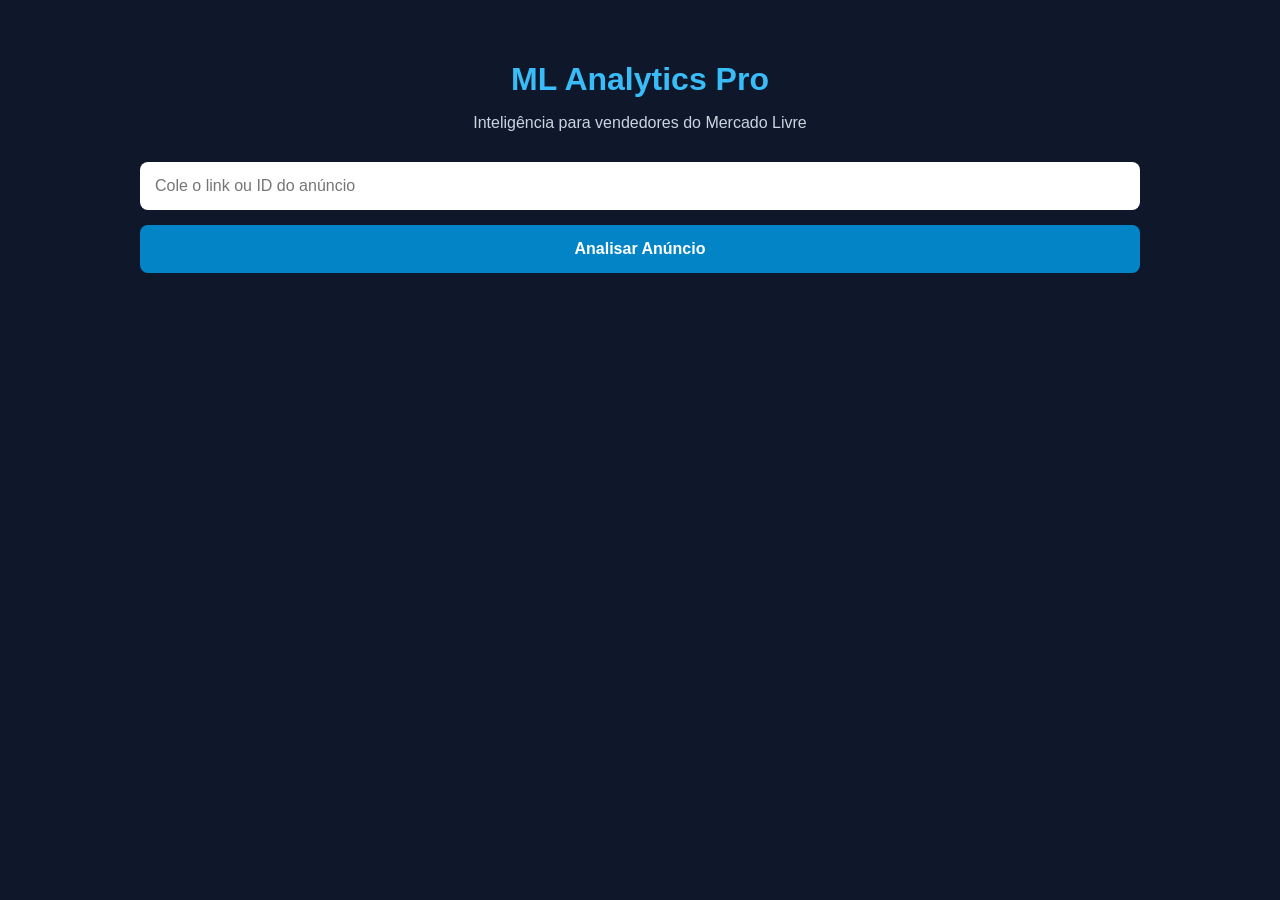
<file: index.html>
<!DOCTYPE html>
<html lang="pt-BR">

<head>
    <meta charset="UTF-8">
    <meta name="viewport" content="width=device-width, initial-scale=1.0">

    <title>ML Analytics Pro</title>

    <link rel="stylesheet" href="style.css">
</head>

<body>

<div class="container">

    <h1>ML Analytics Pro</h1>

    <p class="subtitulo">
        Inteligência para vendedores do Mercado Livre
    </p>

    <input
        id="itemId"
        placeholder="Cole o link ou ID do anúncio">

    <button onclick="analisarAnuncio()">
        Analisar Anúncio
    </button>

    <div id="resultado"></div>

</div>

<script src="app.js"></script>

</body>
</html>
</file>
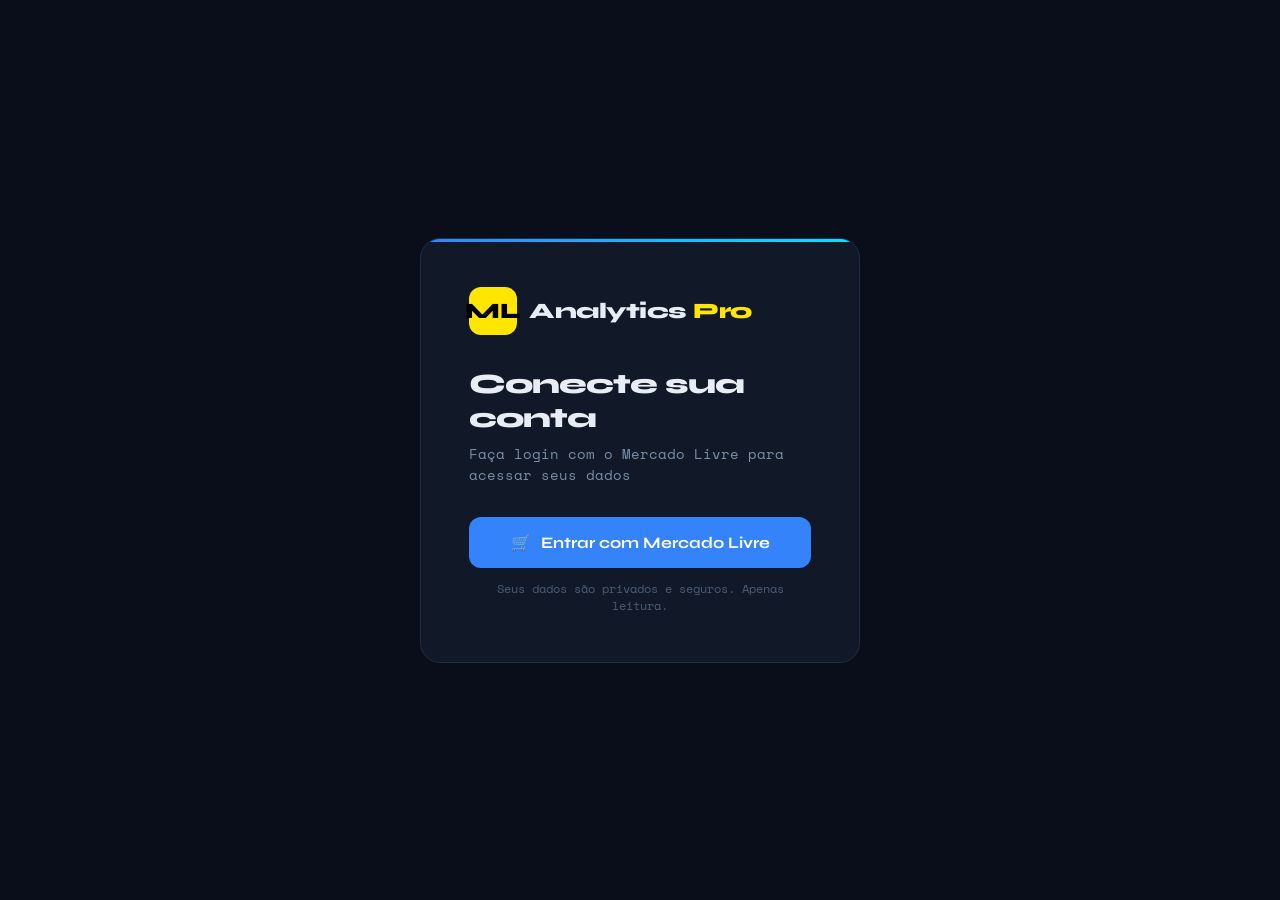
<file: ml-analytics-pro (1).html>
<!DOCTYPE html>
<html lang="pt-BR">
<head>
<meta charset="UTF-8">
<meta name="viewport" content="width=device-width, initial-scale=1.0">
<title>ML Analytics Pro</title>
<link href="https://fonts.googleapis.com/css2?family=Space+Mono:wght@400;700&family=Syne:wght@400;600;700;800&display=swap" rel="stylesheet">
<style>
  :root {
    --bg: #0a0e1a;
    --surface: #111827;
    --surface2: #1a2235;
    --border: #1f2d45;
    --ml-yellow: #ffe600;
    --ml-blue: #3483fa;
    --accent: #00e5ff;
    --green: #00e676;
    --red: #ff1744;
    --orange: #ff9100;
    --text: #e8edf5;
    --text2: #7a8fa8;
    --text3: #4a5d75;
    --font-head: 'Syne', sans-serif;
    --font-mono: 'Space Mono', monospace;
  }

  * { margin: 0; padding: 0; box-sizing: border-box; }

  body {
    background: var(--bg);
    color: var(--text);
    font-family: var(--font-head);
    min-height: 100vh;
    overflow-x: hidden;
  }

  /* BG Effect */
  body::before {
    content: '';
    position: fixed;
    top: -50%;
    left: -50%;
    width: 200%;
    height: 200%;
    background: radial-gradient(ellipse at 20% 20%, rgba(52,131,250,0.06) 0%, transparent 50%),
                radial-gradient(ellipse at 80% 80%, rgba(0,229,255,0.04) 0%, transparent 50%);
    pointer-events: none;
    z-index: 0;
  }

  /* AUTH SCREEN */
  #auth-screen {
    position: fixed;
    inset: 0;
    display: flex;
    align-items: center;
    justify-content: center;
    z-index: 100;
    background: var(--bg);
  }

  .auth-card {
    background: var(--surface);
    border: 1px solid var(--border);
    border-radius: 20px;
    padding: 48px;
    width: 440px;
    position: relative;
    overflow: hidden;
  }

  .auth-card::before {
    content: '';
    position: absolute;
    top: 0; left: 0; right: 0;
    height: 3px;
    background: linear-gradient(90deg, var(--ml-blue), var(--accent));
  }

  .auth-logo {
    display: flex;
    align-items: center;
    gap: 12px;
    margin-bottom: 32px;
  }

  .auth-logo-icon {
    width: 48px; height: 48px;
    background: var(--ml-yellow);
    border-radius: 12px;
    display: flex; align-items: center; justify-content: center;
    font-size: 22px; font-weight: 800;
    color: #000;
    font-family: var(--font-head);
  }

  .auth-logo-text {
    font-size: 22px;
    font-weight: 800;
    letter-spacing: -0.5px;
  }

  .auth-logo-text span { color: var(--ml-yellow); }

  .auth-title {
    font-size: 28px;
    font-weight: 800;
    margin-bottom: 8px;
    letter-spacing: -1px;
  }

  .auth-subtitle {
    color: var(--text2);
    font-size: 14px;
    margin-bottom: 32px;
    font-family: var(--font-mono);
  }

  .auth-btn {
    width: 100%;
    padding: 16px;
    background: var(--ml-blue);
    color: #fff;
    border: none;
    border-radius: 12px;
    font-family: var(--font-head);
    font-size: 16px;
    font-weight: 700;
    cursor: pointer;
    transition: all 0.2s;
    display: flex;
    align-items: center;
    justify-content: center;
    gap: 10px;
    margin-bottom: 12px;
  }

  .auth-btn:hover { background: #2270e0; transform: translateY(-1px); }

  .auth-note {
    font-size: 12px;
    color: var(--text3);
    text-align: center;
    font-family: var(--font-mono);
  }

  /* SIDEBAR */
  .layout {
    display: flex;
    min-height: 100vh;
    position: relative;
    z-index: 1;
  }

  .sidebar {
    width: 240px;
    background: var(--surface);
    border-right: 1px solid var(--border);
    display: flex;
    flex-direction: column;
    position: fixed;
    top: 0; left: 0; bottom: 0;
    z-index: 50;
  }

  .sidebar-logo {
    padding: 24px 20px;
    border-bottom: 1px solid var(--border);
    display: flex;
    align-items: center;
    gap: 10px;
  }

  .logo-badge {
    width: 36px; height: 36px;
    background: var(--ml-yellow);
    border-radius: 10px;
    display: flex; align-items: center; justify-content: center;
    font-weight: 800; color: #000; font-size: 14px;
  }

  .logo-name {
    font-size: 16px;
    font-weight: 800;
    letter-spacing: -0.5px;
  }

  .logo-name span { color: var(--ml-yellow); }

  .sidebar-nav {
    flex: 1;
    padding: 16px 12px;
    display: flex;
    flex-direction: column;
    gap: 4px;
  }

  .nav-section-label {
    font-size: 10px;
    font-weight: 700;
    color: var(--text3);
    letter-spacing: 1.5px;
    text-transform: uppercase;
    padding: 12px 8px 6px;
    font-family: var(--font-mono);
  }

  .nav-item {
    display: flex;
    align-items: center;
    gap: 10px;
    padding: 10px 12px;
    border-radius: 10px;
    cursor: pointer;
    transition: all 0.15s;
    color: var(--text2);
    font-size: 14px;
    font-weight: 600;
    border: 1px solid transparent;
  }

  .nav-item:hover { background: var(--surface2); color: var(--text); }

  .nav-item.active {
    background: rgba(52,131,250,0.12);
    color: var(--ml-blue);
    border-color: rgba(52,131,250,0.2);
  }

  .nav-icon { font-size: 16px; width: 20px; text-align: center; }

  .sidebar-footer {
    padding: 16px;
    border-top: 1px solid var(--border);
  }

  .user-card {
    display: flex;
    align-items: center;
    gap: 10px;
    padding: 10px;
    border-radius: 10px;
    background: var(--surface2);
  }

  .user-avatar {
    width: 32px; height: 32px;
    background: linear-gradient(135deg, var(--ml-blue), var(--accent));
    border-radius: 8px;
    display: flex; align-items: center; justify-content: center;
    font-size: 14px; font-weight: 800;
  }

  .user-info { flex: 1; min-width: 0; }
  .user-name { font-size: 13px; font-weight: 700; white-space: nowrap; overflow: hidden; text-overflow: ellipsis; }
  .user-status { font-size: 11px; color: var(--green); font-family: var(--font-mono); }

  /* MAIN */
  .main {
    margin-left: 240px;
    flex: 1;
    padding: 32px;
    min-height: 100vh;
  }

  .page { display: none; }
  .page.active { display: block; }

  /* PAGE HEADER */
  .page-header {
    display: flex;
    align-items: flex-start;
    justify-content: space-between;
    margin-bottom: 32px;
  }

  .page-title {
    font-size: 32px;
    font-weight: 800;
    letter-spacing: -1px;
    line-height: 1.1;
  }

  .page-title span { color: var(--accent); }

  .page-subtitle {
    font-size: 14px;
    color: var(--text2);
    margin-top: 6px;
    font-family: var(--font-mono);
  }

  .header-actions {
    display: flex;
    gap: 10px;
    align-items: center;
  }

  .btn {
    padding: 10px 18px;
    border-radius: 10px;
    font-family: var(--font-head);
    font-size: 13px;
    font-weight: 700;
    cursor: pointer;
    border: none;
    transition: all 0.15s;
    display: flex;
    align-items: center;
    gap: 6px;
  }

  .btn-primary { background: var(--ml-blue); color: #fff; }
  .btn-primary:hover { background: #2270e0; }
  .btn-ghost { background: var(--surface2); color: var(--text); border: 1px solid var(--border); }
  .btn-ghost:hover { border-color: var(--ml-blue); color: var(--ml-blue); }

  /* CARDS GRID */
  .stats-grid {
    display: grid;
    grid-template-columns: repeat(4, 1fr);
    gap: 16px;
    margin-bottom: 24px;
  }

  .stat-card {
    background: var(--surface);
    border: 1px solid var(--border);
    border-radius: 16px;
    padding: 20px;
    position: relative;
    overflow: hidden;
    transition: all 0.2s;
  }

  .stat-card:hover { border-color: var(--ml-blue); transform: translateY(-2px); }

  .stat-card::after {
    content: '';
    position: absolute;
    top: 0; left: 0; right: 0;
    height: 2px;
  }

  .stat-card.yellow::after { background: var(--ml-yellow); }
  .stat-card.blue::after { background: var(--ml-blue); }
  .stat-card.green::after { background: var(--green); }
  .stat-card.cyan::after { background: var(--accent); }

  .stat-label {
    font-size: 11px;
    font-weight: 700;
    color: var(--text2);
    text-transform: uppercase;
    letter-spacing: 1px;
    margin-bottom: 10px;
    font-family: var(--font-mono);
  }

  .stat-value {
    font-size: 28px;
    font-weight: 800;
    letter-spacing: -1px;
    margin-bottom: 6px;
  }

  .stat-change {
    font-size: 12px;
    font-family: var(--font-mono);
    display: flex;
    align-items: center;
    gap: 4px;
  }

  .stat-change.up { color: var(--green); }
  .stat-change.down { color: var(--red); }

  /* SECTION */
  .section {
    background: var(--surface);
    border: 1px solid var(--border);
    border-radius: 16px;
    margin-bottom: 24px;
    overflow: hidden;
  }

  .section-head {
    padding: 20px 24px;
    border-bottom: 1px solid var(--border);
    display: flex;
    align-items: center;
    justify-content: space-between;
  }

  .section-title {
    font-size: 16px;
    font-weight: 800;
    display: flex;
    align-items: center;
    gap: 8px;
  }

  .section-body { padding: 24px; }

  /* LOADING */
  .loading {
    display: flex;
    flex-direction: column;
    align-items: center;
    justify-content: center;
    padding: 48px;
    gap: 16px;
    color: var(--text2);
    font-family: var(--font-mono);
    font-size: 13px;
  }

  .spinner {
    width: 36px; height: 36px;
    border: 3px solid var(--border);
    border-top-color: var(--ml-blue);
    border-radius: 50%;
    animation: spin 0.8s linear infinite;
  }

  @keyframes spin { to { transform: rotate(360deg); } }

  /* TREND ITEMS */
  .trend-grid {
    display: grid;
    grid-template-columns: repeat(2, 1fr);
    gap: 16px;
  }

  .trend-card {
    background: var(--surface2);
    border: 1px solid var(--border);
    border-radius: 12px;
    padding: 16px;
    display: flex;
    align-items: flex-start;
    gap: 14px;
    transition: all 0.2s;
    cursor: pointer;
  }

  .trend-card:hover { border-color: var(--accent); }

  .trend-rank {
    font-size: 28px;
    font-weight: 800;
    color: var(--border);
    font-family: var(--font-mono);
    line-height: 1;
    min-width: 36px;
  }

  .trend-info { flex: 1; }

  .trend-name {
    font-size: 14px;
    font-weight: 700;
    margin-bottom: 4px;
    line-height: 1.3;
  }

  .trend-meta {
    font-size: 12px;
    color: var(--text2);
    font-family: var(--font-mono);
    margin-bottom: 8px;
  }

  .trend-tags { display: flex; gap: 6px; flex-wrap: wrap; }

  .tag {
    font-size: 10px;
    padding: 3px 8px;
    border-radius: 20px;
    font-weight: 700;
    font-family: var(--font-mono);
  }

  .tag-hot { background: rgba(255,23,68,0.15); color: var(--red); }
  .tag-rise { background: rgba(0,230,118,0.15); color: var(--green); }
  .tag-stable { background: rgba(52,131,250,0.15); color: var(--ml-blue); }
  .tag-new { background: rgba(0,229,255,0.15); color: var(--accent); }
  .tag-low { background: rgba(255,145,0,0.15); color: var(--orange); }

  .trend-score {
    text-align: right;
  }

  .score-val {
    font-size: 22px;
    font-weight: 800;
    color: var(--green);
  }

  .score-label {
    font-size: 10px;
    color: var(--text3);
    font-family: var(--font-mono);
  }

  /* COMPETITOR TABLE */
  .comp-table { width: 100%; border-collapse: collapse; }

  .comp-table th {
    text-align: left;
    font-size: 11px;
    font-weight: 700;
    color: var(--text3);
    text-transform: uppercase;
    letter-spacing: 1px;
    padding: 8px 12px;
    font-family: var(--font-mono);
    border-bottom: 1px solid var(--border);
  }

  .comp-table td {
    padding: 14px 12px;
    font-size: 13px;
    border-bottom: 1px solid rgba(31,45,69,0.5);
    vertical-align: middle;
  }

  .comp-table tr:last-child td { border-bottom: none; }
  .comp-table tr:hover td { background: rgba(52,131,250,0.04); }

  .seller-name { font-weight: 700; font-size: 14px; }
  .seller-rep { font-size: 11px; font-family: var(--font-mono); }

  .rep-green { color: var(--green); }
  .rep-yellow { color: var(--ml-yellow); }
  .rep-red { color: var(--red); }

  .price-val { font-weight: 800; color: var(--ml-yellow); font-family: var(--font-mono); }
  .price-diff { font-size: 11px; font-family: var(--font-mono); margin-top: 2px; }

  .stars { color: var(--ml-yellow); font-size: 13px; }

  .progress-bar {
    height: 4px;
    background: var(--border);
    border-radius: 2px;
    margin-top: 6px;
    overflow: hidden;
  }

  .progress-fill {
    height: 100%;
    border-radius: 2px;
    background: linear-gradient(90deg, var(--ml-blue), var(--accent));
  }

  /* AD AUDIT */
  .audit-grid {
    display: grid;
    grid-template-columns: 1fr 1fr;
    gap: 20px;
  }

  .audit-col { }

  .audit-col-title {
    font-size: 13px;
    font-weight: 700;
    color: var(--text2);
    margin-bottom: 16px;
    padding-bottom: 10px;
    border-bottom: 1px solid var(--border);
    display: flex;
    align-items: center;
    gap: 8px;
    font-family: var(--font-mono);
  }

  .audit-item {
    display: flex;
    align-items: flex-start;
    gap: 12px;
    padding: 12px 0;
    border-bottom: 1px solid rgba(31,45,69,0.4);
  }

  .audit-item:last-child { border-bottom: none; }

  .audit-icon {
    width: 32px; height: 32px;
    border-radius: 8px;
    display: flex; align-items: center; justify-content: center;
    font-size: 15px;
    flex-shrink: 0;
  }

  .audit-icon.ok { background: rgba(0,230,118,0.15); }
  .audit-icon.warn { background: rgba(255,145,0,0.15); }
  .audit-icon.bad { background: rgba(255,23,68,0.15); }

  .audit-text { flex: 1; }
  .audit-label { font-size: 13px; font-weight: 700; margin-bottom: 2px; }
  .audit-desc { font-size: 12px; color: var(--text2); font-family: var(--font-mono); line-height: 1.4; }

  .audit-badge {
    font-size: 11px;
    padding: 3px 8px;
    border-radius: 6px;
    font-weight: 700;
    font-family: var(--font-mono);
    white-space: nowrap;
  }

  .badge-ok { background: rgba(0,230,118,0.15); color: var(--green); }
  .badge-warn { background: rgba(255,145,0,0.15); color: var(--orange); }
  .badge-bad { background: rgba(255,23,68,0.15); color: var(--red); }

  /* SCORE CIRCLE */
  .score-circle-wrap {
    display: flex;
    flex-direction: column;
    align-items: center;
    padding: 24px;
  }

  .score-circle {
    width: 120px; height: 120px;
    border-radius: 50%;
    display: flex; flex-direction: column;
    align-items: center; justify-content: center;
    background: conic-gradient(var(--ml-blue) 0% 72%, var(--border) 72% 100%);
    position: relative;
    margin-bottom: 12px;
  }

  .score-circle::before {
    content: '';
    position: absolute;
    inset: 10px;
    background: var(--surface);
    border-radius: 50%;
  }

  .score-inner {
    position: relative;
    z-index: 1;
    text-align: center;
  }

  .score-num { font-size: 30px; font-weight: 800; }
  .score-max { font-size: 12px; color: var(--text2); font-family: var(--font-mono); }

  /* SEARCH BOX */
  .search-box {
    display: flex;
    gap: 10px;
    margin-bottom: 24px;
  }

  .search-input {
    flex: 1;
    background: var(--surface2);
    border: 1px solid var(--border);
    border-radius: 12px;
    padding: 12px 16px;
    color: var(--text);
    font-family: var(--font-head);
    font-size: 14px;
    outline: none;
    transition: border-color 0.2s;
  }

  .search-input:focus { border-color: var(--ml-blue); }
  .search-input::placeholder { color: var(--text3); }

  .cat-select {
    background: var(--surface2);
    border: 1px solid var(--border);
    border-radius: 12px;
    padding: 12px 16px;
    color: var(--text);
    font-family: var(--font-head);
    font-size: 14px;
    outline: none;
    cursor: pointer;
    min-width: 180px;
  }

  /* TWOCOL */
  .two-col { display: grid; grid-template-columns: 1fr 1fr; gap: 16px; }
  .three-col { display: grid; grid-template-columns: 1fr 1fr 1fr; gap: 16px; }

  /* NOTIFICATION */
  .notification {
    position: fixed;
    bottom: 24px;
    right: 24px;
    background: var(--surface);
    border: 1px solid var(--border);
    border-radius: 12px;
    padding: 16px 20px;
    display: flex;
    align-items: center;
    gap: 12px;
    z-index: 200;
    transform: translateY(100px);
    opacity: 0;
    transition: all 0.3s;
    max-width: 360px;
    box-shadow: 0 8px 32px rgba(0,0,0,0.4);
  }

  .notification.show { transform: translateY(0); opacity: 1; }
  .notif-icon { font-size: 20px; }
  .notif-text { font-size: 13px; font-weight: 600; }
  .notif-sub { font-size: 11px; color: var(--text2); font-family: var(--font-mono); }

  /* AI suggestion box */
  .ai-box {
    background: linear-gradient(135deg, rgba(52,131,250,0.08), rgba(0,229,255,0.05));
    border: 1px solid rgba(52,131,250,0.2);
    border-radius: 12px;
    padding: 16px;
    margin-top: 16px;
  }

  .ai-box-title {
    font-size: 12px;
    font-weight: 700;
    color: var(--accent);
    text-transform: uppercase;
    letter-spacing: 1px;
    margin-bottom: 8px;
    font-family: var(--font-mono);
    display: flex;
    align-items: center;
    gap: 6px;
  }

  .ai-box-content {
    font-size: 13px;
    color: var(--text);
    line-height: 1.6;
  }

  .ai-suggestion-list {
    list-style: none;
    margin-top: 8px;
  }

  .ai-suggestion-list li {
    padding: 6px 0;
    border-bottom: 1px solid rgba(31,45,69,0.5);
    font-size: 13px;
    display: flex;
    align-items: flex-start;
    gap: 8px;
  }

  .ai-suggestion-list li:last-child { border-bottom: none; }
  .ai-suggestion-list li::before { content: '→'; color: var(--accent); flex-shrink: 0; }

  /* METRICS ROW */
  .metrics-row {
    display: flex;
    gap: 16px;
    margin-bottom: 24px;
  }

  .metric-mini {
    flex: 1;
    background: var(--surface2);
    border: 1px solid var(--border);
    border-radius: 12px;
    padding: 14px 16px;
    text-align: center;
  }

  .metric-mini-val { font-size: 20px; font-weight: 800; margin-bottom: 2px; }
  .metric-mini-label { font-size: 11px; color: var(--text2); font-family: var(--font-mono); }

  /* Responsive */
  @media (max-width: 1200px) {
    .stats-grid { grid-template-columns: repeat(2, 1fr); }
    .trend-grid { grid-template-columns: 1fr; }
  }

  /* Animations */
  .fade-in {
    animation: fadeIn 0.4s ease forwards;
  }

  @keyframes fadeIn {
    from { opacity: 0; transform: translateY(10px); }
    to { opacity: 1; transform: translateY(0); }
  }

  .stagger > * {
    opacity: 0;
    animation: fadeIn 0.4s ease forwards;
  }

  .stagger > *:nth-child(1) { animation-delay: 0.05s; }
  .stagger > *:nth-child(2) { animation-delay: 0.1s; }
  .stagger > *:nth-child(3) { animation-delay: 0.15s; }
  .stagger > *:nth-child(4) { animation-delay: 0.2s; }
  .stagger > *:nth-child(5) { animation-delay: 0.25s; }
  .stagger > *:nth-child(6) { animation-delay: 0.3s; }
</style>
</head>
<body>

<!-- AUTH SCREEN -->
<div id="auth-screen">
  <div class="auth-card">
    <div class="auth-logo">
      <div class="auth-logo-icon">ML</div>
      <div class="auth-logo-text">Analytics <span>Pro</span></div>
    </div>
    <div class="auth-title">Conecte sua conta</div>
    <div class="auth-subtitle">Faça login com o Mercado Livre para acessar seus dados</div>
    <button class="auth-btn" onclick="doAuth()">
      <span>🛒</span> Entrar com Mercado Livre
    </button>
    <div class="auth-note">Seus dados são privados e seguros. Apenas leitura.</div>
  </div>
</div>

<!-- MAIN LAYOUT -->
<div class="layout" id="main-layout" style="display:none">

  <!-- SIDEBAR -->
  <aside class="sidebar">
    <div class="sidebar-logo">
      <div class="logo-badge">ML</div>
      <div class="logo-name">Analytics <span>Pro</span></div>
    </div>
    <nav class="sidebar-nav">
      <div class="nav-section-label">Principal</div>
      <div class="nav-item active" onclick="showPage('dashboard', this)">
        <span class="nav-icon">📊</span> Dashboard
      </div>
      <div class="nav-item" onclick="showPage('trends', this)">
        <span class="nav-icon">🔥</span> Tendências
      </div>
      <div class="nav-section-label">Análise</div>
      <div class="nav-item" onclick="showPage('competitors', this)">
        <span class="nav-icon">🥊</span> Concorrentes
      </div>
      <div class="nav-item" onclick="showPage('adaudit', this)">
        <span class="nav-icon">🔍</span> Auditoria de Anúncios
      </div>
      <div class="nav-section-label">Minha Loja</div>
      <div class="nav-item" onclick="showPage('mysales', this)">
        <span class="nav-icon">💰</span> Minhas Vendas
      </div>
      <div class="nav-item" onclick="showPage('myads', this)">
        <span class="nav-icon">📢</span> Meus Anúncios
      </div>
    </nav>
    <div class="sidebar-footer">
      <div class="user-card">
        <div class="user-avatar" id="sidebar-avatar">?</div>
        <div class="user-info">
          <div class="user-name" id="sidebar-name">Carregando...</div>
          <div class="user-status">● conectado</div>
        </div>
      </div>
    </div>
  </aside>

  <!-- MAIN CONTENT -->
  <main class="main">

    <!-- DASHBOARD -->
    <div id="page-dashboard" class="page active">
      <div class="page-header">
        <div>
          <div class="page-title">Dashboard <span>Geral</span></div>
          <div class="page-subtitle" id="dash-date">Carregando...</div>
        </div>
        <div class="header-actions">
          <button class="btn btn-ghost" onclick="refreshAll()">🔄 Atualizar</button>
          <button class="btn btn-primary" onclick="showPage('trends', document.querySelector('.nav-item:nth-child(3)'))">🔥 Ver Tendências</button>
        </div>
      </div>

      <div class="stats-grid stagger" id="dash-stats">
        <div class="stat-card yellow">
          <div class="stat-label">Vendas hoje</div>
          <div class="stat-value" id="stat-sales">—</div>
          <div class="stat-change up" id="stat-sales-change">Carregando...</div>
        </div>
        <div class="stat-card blue">
          <div class="stat-label">Receita do mês</div>
          <div class="stat-value" id="stat-revenue">—</div>
          <div class="stat-change up" id="stat-rev-change">Carregando...</div>
        </div>
        <div class="stat-card green">
          <div class="stat-label">Anúncios ativos</div>
          <div class="stat-value" id="stat-ads">—</div>
          <div class="stat-change" id="stat-ads-change">Carregando...</div>
        </div>
        <div class="stat-card cyan">
          <div class="stat-label">Reputação</div>
          <div class="stat-value" id="stat-rep">—</div>
          <div class="stat-change" id="stat-rep-change">Carregando...</div>
        </div>
      </div>

      <div class="two-col">
        <div class="section">
          <div class="section-head">
            <div class="section-title">🔥 Top Tendências Agora</div>
            <button class="btn btn-ghost" onclick="showPage('trends', null)" style="font-size:12px;padding:6px 12px">Ver todas</button>
          </div>
          <div class="section-body" id="dash-trends">
            <div class="loading"><div class="spinner"></div>Buscando tendências...</div>
          </div>
        </div>

        <div class="section">
          <div class="section-head">
            <div class="section-title">⚡ Alertas & Oportunidades</div>
          </div>
          <div class="section-body" id="dash-alerts">
            <div class="loading"><div class="spinner"></div>Analisando mercado...</div>
          </div>
        </div>
      </div>
    </div>

    <!-- TENDÊNCIAS -->
    <div id="page-trends" class="page">
      <div class="page-header">
        <div>
          <div class="page-title">Produtos em <span>Tendência</span></div>
          <div class="page-subtitle">Oportunidades quentes no Mercado Livre agora</div>
        </div>
        <div class="header-actions">
          <select class="cat-select" id="trend-category" onchange="loadTrends()">
            <option value="">Todas as categorias</option>
            <option value="MLB1648">Eletrônicos</option>
            <option value="MLB1499">Ferramentas</option>
            <option value="MLB1276">Esportes</option>
            <option value="MLB1182">Beleza</option>
            <option value="MLB1430">Casa e Jardim</option>
            <option value="MLB1051">Celulares</option>
            <option value="MLB1132">Computadores</option>
            <option value="MLB1144">Moda</option>
          </select>
          <button class="btn btn-primary" onclick="loadTrends()">🔄 Atualizar</button>
        </div>
      </div>
      <div id="trends-content">
        <div class="loading"><div class="spinner"></div>Carregando tendências...</div>
      </div>
    </div>

    <!-- CONCORRENTES -->
    <div id="page-competitors" class="page">
      <div class="page-header">
        <div>
          <div class="page-title">Análise de <span>Concorrentes</span></div>
          <div class="page-subtitle">Compare preços, reputação e estratégias</div>
        </div>
      </div>
      <div class="search-box">
        <input type="text" class="search-input" id="comp-search" placeholder="Buscar produto para análise... ex: air fryer, tênis nike" onkeydown="if(event.key==='Enter')searchCompetitors()">
        <button class="btn btn-primary" onclick="searchCompetitors()">🔍 Analisar</button>
      </div>
      <div id="competitors-content">
        <div class="section">
          <div class="section-body">
            <div style="text-align:center;padding:48px;color:var(--text2)">
              <div style="font-size:48px;margin-bottom:16px">🥊</div>
              <div style="font-size:16px;font-weight:700;margin-bottom:8px">Analise a concorrência</div>
              <div style="font-size:13px;font-family:var(--font-mono)">Digite o nome de um produto e clique em Analisar</div>
            </div>
          </div>
        </div>
      </div>
    </div>

    <!-- AUDITORIA DE ANÚNCIOS -->
    <div id="page-adaudit" class="page">
      <div class="page-header">
        <div>
          <div class="page-title">Auditoria de <span>Anúncios</span></div>
          <div class="page-subtitle">IA analisa seu anúncio e sugere melhorias para vender mais</div>
        </div>
      </div>
      <div class="search-box">
        <input type="text" class="search-input" id="audit-url" placeholder="Cole o ID ou URL do seu anúncio no ML... ex: MLB123456789">
        <button class="btn btn-primary" onclick="auditAd()">🔍 Auditar Anúncio</button>
      </div>
      <div id="audit-content">
        <div class="section">
          <div class="section-body">
            <div style="text-align:center;padding:48px;color:var(--text2)">
              <div style="font-size:48px;margin-bottom:16px">🔍</div>
              <div style="font-size:16px;font-weight:700;margin-bottom:8px">Auditoria com IA</div>
              <div style="font-size:13px;font-family:var(--font-mono)">Cole o ID do seu anúncio para análise completa</div>
            </div>
          </div>
        </div>
      </div>
    </div>

    <!-- MINHAS VENDAS -->
    <div id="page-mysales" class="page">
      <div class="page-header">
        <div>
          <div class="page-title">Minhas <span>Vendas</span></div>
          <div class="page-subtitle">Acompanhe seu desempenho em tempo real</div>
        </div>
        <div class="header-actions">
          <select class="cat-select" id="sales-period">
            <option value="7">Últimos 7 dias</option>
            <option value="30" selected>Últimos 30 dias</option>
            <option value="90">Últimos 90 dias</option>
          </select>
          <button class="btn btn-primary" onclick="loadMySales()">📊 Atualizar</button>
        </div>
      </div>
      <div id="mysales-content">
        <div class="loading"><div class="spinner"></div>Carregando suas vendas...</div>
      </div>
    </div>

    <!-- MEUS ANÚNCIOS -->
    <div id="page-myads" class="page">
      <div class="page-header">
        <div>
          <div class="page-title">Meus <span>Anúncios</span></div>
          <div class="page-subtitle">Gerencie e otimize sua vitrine</div>
        </div>
        <div class="header-actions">
          <select class="cat-select" id="ads-status">
            <option value="active">Ativos</option>
            <option value="paused">Pausados</option>
            <option value="closed">Encerrados</option>
          </select>
          <button class="btn btn-primary" onclick="loadMyAds()">🔄 Carregar</button>
        </div>
      </div>
      <div id="myads-content">
        <div class="loading"><div class="spinner"></div>Carregando anúncios...</div>
      </div>
    </div>

  </main>
</div>

<!-- NOTIFICATION -->
<div class="notification" id="notification">
  <div class="notif-icon" id="notif-icon">✅</div>
  <div>
    <div class="notif-text" id="notif-text">Sucesso</div>
    <div class="notif-sub" id="notif-sub"></div>
  </div>
</div>

<script>
const CLIENT_ID = '4849212245586572';
const REDIRECT_URI = 'https://jaquesantos7-dotcom.github.io/ml-analytics/ml-analytics-pro.html';
let accessToken = sessionStorage.getItem('ml_token') || null;
let userData = null;

// ─── AUTH ───────────────────────────────────────────────
function doAuth() {
  const url = `https://auth.mercadolivre.com.br/authorization?response_type=token&client_id=${CLIENT_ID}&redirect_uri=${encodeURIComponent(REDIRECT_URI)}`;
  const popup = window.open(url, 'ml_auth', 'width=500,height=600,scrollbars=yes');

  const interval = setInterval(() => {
    try {
      const popupUrl = popup.location.href;
      if (popupUrl.includes('access_token=')) {
        clearInterval(interval);
        popup.close();
        const params = new URLSearchParams(popupUrl.split('#')[1] || popupUrl.split('?')[1]);
        accessToken = params.get('access_token');
        sessionStorage.setItem('ml_token', accessToken);
        initApp();
      }
    } catch (e) {}
    if (popup.closed) clearInterval(interval);
  }, 500);
}

async function mlGet(path) {
  const res = await fetch(`https://api.mercadolibre.com${path}`, {
    headers: { 'Authorization': `Bearer ${accessToken}` }
  });
  if (!res.ok) throw new Error(`API error: ${res.status}`);
  return res.json();
}

async function mlGetPublic(path) {
  const res = await fetch(`https://api.mercadolibre.com${path}`);
  if (!res.ok) throw new Error(`API error: ${res.status}`);
  return res.json();
}

// ─── INIT ───────────────────────────────────────────────
async function initApp() {
  document.getElementById('auth-screen').style.display = 'none';
  document.getElementById('main-layout').style.display = 'flex';
  document.getElementById('dash-date').textContent = new Date().toLocaleDateString('pt-BR', {weekday:'long', year:'numeric', month:'long', day:'numeric'});

  try {
    userData = await mlGet('/users/me');
    const initials = (userData.nickname || 'ML').substring(0,2).toUpperCase();
    document.getElementById('sidebar-avatar').textContent = initials;
    document.getElementById('sidebar-name').textContent = userData.nickname || 'Vendedor';
    showNotif('✅', 'Conectado!', `Bem-vindo, ${userData.nickname}`);
  } catch(e) {
    showNotif('⚠️', 'Aviso', 'Usando modo demonstração');
    userData = { id: 'demo', nickname: 'Vendedor Demo' };
    document.getElementById('sidebar-avatar').textContent = 'VD';
    document.getElementById('sidebar-name').textContent = 'Vendedor Demo';
  }

  loadDashboard();
}

// ─── NAVIGATION ─────────────────────────────────────────
function showPage(name, el) {
  document.querySelectorAll('.page').forEach(p => p.classList.remove('active'));
  document.querySelectorAll('.nav-item').forEach(n => n.classList.remove('active'));
  document.getElementById(`page-${name}`).classList.add('active');
  if (el) el.classList.add('active');

  if (name === 'trends') loadTrends();
  if (name === 'mysales') loadMySales();
  if (name === 'myads') loadMyAds();
}

// ─── DASHBOARD ──────────────────────────────────────────
async function loadDashboard() {
  await Promise.all([loadDashStats(), loadDashTrends(), loadDashAlerts()]);
}

async function loadDashStats() {
  try {
    if (userData.id !== 'demo') {
      const [orders, items] = await Promise.all([
        mlGet(`/orders/search?seller=${userData.id}&order.date_created.from=${getTodayISO()}&limit=1`),
        mlGet(`/users/${userData.id}/items/search?status=active&limit=1`)
      ]);
      document.getElementById('stat-sales').textContent = orders.paging?.total ?? '—';
      document.getElementById('stat-ads').textContent = items.paging?.total ?? '—';
      document.getElementById('stat-sales-change').innerHTML = '↑ hoje';
      document.getElementById('stat-ads-change').innerHTML = 'anúncios ativos';

      const rep = userData.seller_reputation;
      if (rep) {
        const level = rep.level_id || 'N/A';
        document.getElementById('stat-rep').textContent = level.replace('_', ' ').toUpperCase();
        document.getElementById('stat-rep-change').textContent = 'seu nível atual';
      } else {
        document.getElementById('stat-rep').textContent = '—';
      }
      document.getElementById('stat-revenue').textContent = 'Ver vendas';
      document.getElementById('stat-rev-change').textContent = 'clique em Minhas Vendas';
    } else {
      setDemoStats();
    }
  } catch (e) {
    setDemoStats();
  }
}

function setDemoStats() {
  document.getElementById('stat-sales').textContent = '12';
  document.getElementById('stat-revenue').textContent = 'R$3.840';
  document.getElementById('stat-ads').textContent = '47';
  document.getElementById('stat-rep').textContent = 'VERDE';
  document.getElementById('stat-sales-change').innerHTML = '<span>↑ +3</span> vs ontem';
  document.getElementById('stat-rev-change').innerHTML = '<span>↑ +18%</span> este mês';
  document.getElementById('stat-ads-change').innerHTML = '3 pausados';
  document.getElementById('stat-rep-change').innerHTML = '98% positivo';
}

async function loadDashTrends() {
  const el = document.getElementById('dash-trends');
  try {
    const data = await mlGetPublic('/trends/MLB');
    const items = data.slice(0, 4);
    el.innerHTML = items.map((item, i) => `
      <div style="display:flex;align-items:center;gap:12px;padding:10px 0;border-bottom:1px solid var(--border);${i===items.length-1?'border-bottom:none':''}">
        <span style="font-size:22px;font-weight:800;color:var(--border);font-family:var(--font-mono);min-width:28px">${i+1}</span>
        <div style="flex:1">
          <div style="font-size:13px;font-weight:700">${item.keyword}</div>
          <div style="font-size:11px;color:var(--text2);font-family:var(--font-mono)">em alta agora</div>
        </div>
        <span class="tag tag-hot">🔥 HOT</span>
      </div>
    `).join('');
  } catch (e) {
    el.innerHTML = `<div style="color:var(--text2);font-size:13px;font-family:var(--font-mono)">Não foi possível carregar tendências. <a href="#" onclick="loadDashTrends()" style="color:var(--ml-blue)">Tentar novamente</a></div>`;
  }
}

function loadDashAlerts() {
  const el = document.getElementById('dash-alerts');
  const alerts = [
    { icon: '🔥', title: 'Oportunidade detectada', desc: 'Categoria Eletrônicos com alta demanda e poucos vendedores premium', type: 'good' },
    { icon: '⚠️', title: 'Preço desatualizado', desc: 'Verifique seus anúncios — concorrentes reajustaram preços nesta semana', type: 'warn' },
    { icon: '📸', title: 'Melhore suas imagens', desc: 'Anúncios com +5 fotos convertem 34% mais. Alguns seus têm poucas fotos', type: 'info' },
    { icon: '⭐', title: 'Responda perguntas', desc: 'Perguntas sem resposta reduzem conversão em até 22%', type: 'warn' },
  ];

  el.innerHTML = alerts.map(a => `
    <div style="display:flex;gap:12px;padding:12px 0;border-bottom:1px solid rgba(31,45,69,0.5)">
      <span style="font-size:20px">${a.icon}</span>
      <div>
        <div style="font-size:13px;font-weight:700;margin-bottom:2px">${a.title}</div>
        <div style="font-size:12px;color:var(--text2);font-family:var(--font-mono);line-height:1.4">${a.desc}</div>
      </div>
    </div>
  `).join('');
}

// ─── TENDÊNCIAS ─────────────────────────────────────────
async function loadTrends() {
  const el = document.getElementById('trends-content');
  el.innerHTML = '<div class="loading"><div class="spinner"></div>Buscando tendências no ML...</div>';

  try {
    const cat = document.getElementById('trend-category')?.value || '';
    const url = cat ? `/trends/${cat}` : '/trends/MLB';
    const data = await mlGetPublic(url);

    // Also get search data for first few items
    const items = data.slice(0, 10);

    el.innerHTML = `
      <div class="section fade-in">
        <div class="section-head">
          <div class="section-title">🔥 ${items.length} produtos em tendência</div>
          <div style="font-size:12px;color:var(--text2);font-family:var(--font-mono)">Atualizado agora</div>
        </div>
        <div class="section-body">
          <div class="trend-grid stagger">
            ${items.map((item, i) => `
              <div class="trend-card" onclick="searchCompetitors('${item.keyword}')">
                <div class="trend-rank">${String(i+1).padStart(2,'0')}</div>
                <div class="trend-info">
                  <div class="trend-name">${item.keyword}</div>
                  <div class="trend-meta">Clique para ver concorrentes</div>
                  <div class="trend-tags">
                    ${i < 3 ? '<span class="tag tag-hot">🔥 MUITO HOT</span>' : ''}
                    ${i < 6 ? '<span class="tag tag-rise">↑ Crescendo</span>' : '<span class="tag tag-stable">→ Estável</span>'}
                  </div>
                </div>
                <div class="trend-score">
                  <div class="score-val">${100 - i*7}%</div>
                  <div class="score-label">score</div>
                </div>
              </div>
            `).join('')}
          </div>
          <div class="ai-box" style="margin-top:24px">
            <div class="ai-box-title">🤖 Análise IA — Oportunidades</div>
            <div class="ai-box-content">
              Os produtos no topo da lista têm alta demanda. Para maximizar lucro:
              <ul class="ai-suggestion-list">
                <li>Entre nas tendências do top 3 com precificação competitiva e imagens de qualidade premium</li>
                <li>Produtos estáveis (posição 7-10) têm menor concorrência — boa margem para iniciantes</li>
                <li>Clique em qualquer produto para ver análise completa de concorrentes</li>
              </ul>
            </div>
          </div>
        </div>
      </div>
    `;
  } catch (e) {
    el.innerHTML = `
      <div class="section">
        <div class="section-body">
          <div style="text-align:center;padding:32px;color:var(--text2)">
            <div style="font-size:32px;margin-bottom:12px">⚠️</div>
            <div style="font-weight:700;margin-bottom:8px">Erro ao carregar tendências</div>
            <div style="font-size:12px;font-family:var(--font-mono)">${e.message}</div>
            <button class="btn btn-primary" onclick="loadTrends()" style="margin-top:16px">Tentar novamente</button>
          </div>
        </div>
      </div>
    `;
  }
}

// ─── CONCORRENTES ────────────────────────────────────────
async function searchCompetitors(query) {
  if (query) {
    document.getElementById('comp-search').value = query;
    showPage('competitors', document.querySelector('.nav-item:nth-child(6)'));
  }

  const searchQuery = document.getElementById('comp-search').value.trim();
  if (!searchQuery) return;

  const el = document.getElementById('competitors-content');
  el.innerHTML = '<div class="loading"><div class="spinner"></div>Analisando concorrentes...</div>';

  try {
    const data = await mlGetPublic(`/sites/MLB/search?q=${encodeURIComponent(searchQuery)}&limit=10&sort=sold_quantity_desc`);
    const results = data.results || [];

    if (!results.length) {
      el.innerHTML = '<div class="section"><div class="section-body"><p style="color:var(--text2)">Nenhum resultado encontrado.</p></div></div>';
      return;
    }

    // Stats
    const prices = results.map(r => r.price).filter(Boolean);
    const avgPrice = prices.reduce((a,b)=>a+b,0)/prices.length;
    const minPrice = Math.min(...prices);
    const maxPrice = Math.max(...prices);
    const freeShipping = results.filter(r => r.shipping?.free_shipping).length;

    el.innerHTML = `
      <div class="fade-in">
        <div class="metrics-row">
          <div class="metric-mini">
            <div class="metric-mini-val" style="color:var(--ml-yellow)">R$ ${avgPrice.toFixed(0)}</div>
            <div class="metric-mini-label">Preço médio</div>
          </div>
          <div class="metric-mini">
            <div class="metric-mini-val" style="color:var(--green)">R$ ${minPrice.toFixed(0)}</div>
            <div class="metric-mini-label">Menor preço</div>
          </div>
          <div class="metric-mini">
            <div class="metric-mini-val" style="color:var(--red)">R$ ${maxPrice.toFixed(0)}</div>
            <div class="metric-mini-label">Maior preço</div>
          </div>
          <div class="metric-mini">
            <div class="metric-mini-val" style="color:var(--accent)">${Math.round(freeShipping/results.length*100)}%</div>
            <div class="metric-mini-label">Frete grátis</div>
          </div>
          <div class="metric-mini">
            <div class="metric-mini-val">${data.paging?.total?.toLocaleString() || '—'}</div>
            <div class="metric-mini-label">Anúncios totais</div>
          </div>
        </div>

        <div class="section">
          <div class="section-head">
            <div class="section-title">🥊 Top Concorrentes — "${searchQuery}"</div>
          </div>
          <div class="section-body" style="padding:0">
            <table class="comp-table">
              <thead>
                <tr>
                  <th>#</th>
                  <th>Vendedor</th>
                  <th>Título</th>
                  <th>Preço</th>
                  <th>Vendidos</th>
                  <th>Frete</th>
                  <th>Score</th>
                </tr>
              </thead>
              <tbody>
                ${results.map((item, i) => {
                  const priceDiff = ((item.price - avgPrice)/avgPrice*100).toFixed(1);
                  const diffColor = priceDiff < 0 ? 'var(--green)' : 'var(--red)';
                  const diffSign = priceDiff > 0 ? '+' : '';
                  const score = Math.max(20, 100 - i*8);
                  return `
                  <tr>
                    <td style="font-weight:800;color:var(--text2);font-family:var(--font-mono)">${i+1}</td>
                    <td>
                      <div class="seller-name">${item.seller?.nickname || 'Vendedor'}</div>
                      <div class="seller-rep ${getRepClass(item.seller?.seller_reputation?.level_id)}">${getRepLabel(item.seller?.seller_reputation?.level_id)}</div>
                    </td>
                    <td style="max-width:220px">
                      <div style="font-size:12px;line-height:1.4;display:-webkit-box;-webkit-line-clamp:2;-webkit-box-orient:vertical;overflow:hidden">${item.title}</div>
                    </td>
                    <td>
                      <div class="price-val">R$ ${item.price?.toLocaleString('pt-BR',{minimumFractionDigits:0})}</div>
                      <div class="price-diff" style="color:${diffColor}">${diffSign}${priceDiff}% da média</div>
                    </td>
                    <td style="font-family:var(--font-mono);font-size:13px">${item.sold_quantity ?? '—'}</td>
                    <td>${item.shipping?.free_shipping ? '<span class="tag tag-rise">Grátis</span>' : '<span class="tag tag-low">Pago</span>'}</td>
                    <td>
                      <div style="font-weight:800;color:${score>70?'var(--green)':score>40?'var(--orange)':'var(--red)'}">${score}</div>
                      <div class="progress-bar"><div class="progress-fill" style="width:${score}%"></div></div>
                    </td>
                  </tr>
                `}).join('')}
              </tbody>
            </table>
          </div>
        </div>

        <div class="ai-box">
          <div class="ai-box-title">🤖 Análise IA — Como se destacar</div>
          <div class="ai-box-content">
            Com base nos ${results.length} principais concorrentes de "${searchQuery}":
            <ul class="ai-suggestion-list">
              <li>Preço ideal para competir: entre R$ ${(avgPrice*0.92).toFixed(0)} e R$ ${(avgPrice*0.98).toFixed(0)} (8% abaixo da média)</li>
              <li>${freeShipping >= results.length/2 ? '✅ Frete grátis é padrão nesse mercado — obrigatório para competir' : '⚡ Poucos oferecem frete grátis — use isso como diferencial'}</li>
              <li>Analise os títulos dos top 3 e inclua as mesmas palavras-chave no seu anúncio</li>
              <li>Mais de ${Math.round(results.length*0.7)} concorrentes vendem nessa categoria — busque um nicho mais específico</li>
            </ul>
          </div>
        </div>
      </div>
    `;
  } catch (e) {
    el.innerHTML = `<div class="section"><div class="section-body"><p style="color:var(--red)">Erro: ${e.message}</p></div></div>`;
  }
}

// ─── AUDITORIA DE ANÚNCIOS ───────────────────────────────
async function auditAd() {
  const input = document.getElementById('audit-url').value.trim();
  if (!input) return;

  const itemId = input.replace(/[^0-9]/g, '');
  if (!itemId) { showNotif('❌', 'ID inválido', 'Use o número do anúncio MLB'); return; }

  const el = document.getElementById('audit-content');
  el.innerHTML = '<div class="loading"><div class="spinner"></div>Auditando anúncio com IA...</div>';

  try {
    const [item, desc] = await Promise.all([
      mlGetPublic(`/items/${itemId}`),
      mlGetPublic(`/items/${itemId}/description`).catch(()=>({plain_text:''}))
    ]);

    // Also search competitors
    const compData = await mlGetPublic(`/sites/MLB/search?q=${encodeURIComponent(item.title)}&limit=5&sort=sold_quantity_desc`);
    const topComp = compData.results?.[0];

    // AUDIT LOGIC
    const checks = {
      images: item.pictures?.length || 0,
      titleLen: item.title?.length || 0,
      descLen: desc.plain_text?.length || 0,
      freeShipping: item.shipping?.free_shipping,
      warranty: item.warranty,
      attributes: item.attributes?.length || 0,
    };

    const score = calcScore(checks);

    const auditItems = [
      {
        icon: checks.images >= 6 ? '✅' : checks.images >= 3 ? '⚠️' : '❌',
        type: checks.images >= 6 ? 'ok' : checks.images >= 3 ? 'warn' : 'bad',
        label: 'Imagens',
        desc: checks.images >= 6
          ? `${checks.images} fotos — excelente! Anúncios com 6+ fotos convertem muito mais.`
          : checks.images >= 3
          ? `${checks.images} fotos — adicione mais ${6-checks.images} fotos para atingir o ideal`
          : `Apenas ${checks.images} foto(s) — anúncios com mais fotos vendem até 4x mais`,
        badge: checks.images >= 6 ? 'badge-ok' : checks.images >= 3 ? 'badge-warn' : 'badge-bad',
        badgeText: checks.images >= 6 ? '✓ Ótimo' : `+${6-checks.images} necessárias`
      },
      {
        icon: checks.titleLen >= 50 ? '✅' : checks.titleLen >= 30 ? '⚠️' : '❌',
        type: checks.titleLen >= 50 ? 'ok' : checks.titleLen >= 30 ? 'warn' : 'bad',
        label: 'Título',
        desc: checks.titleLen >= 50
          ? `${checks.titleLen} caracteres — bom tamanho com palavras-chave relevantes`
          : `${checks.titleLen} caracteres — título muito curto, adicione mais palavras-chave`,
        badge: checks.titleLen >= 50 ? 'badge-ok' : 'badge-warn',
        badgeText: `${checks.titleLen}/60 chars`
      },
      {
        icon: checks.descLen >= 300 ? '✅' : checks.descLen >= 100 ? '⚠️' : '❌',
        type: checks.descLen >= 300 ? 'ok' : checks.descLen >= 100 ? 'warn' : 'bad',
        label: 'Descrição',
        desc: checks.descLen >= 300
          ? `Boa descrição com ${checks.descLen} caracteres`
          : checks.descLen >= 100
          ? `Descrição curta (${checks.descLen} chars) — detalhe mais o produto`
          : `Descrição fraca ou ausente — compradores desistem sem informações`,
        badge: checks.descLen >= 300 ? 'badge-ok' : 'badge-warn',
        badgeText: checks.descLen >= 300 ? '✓ OK' : 'Muito curta'
      },
      {
        icon: checks.freeShipping ? '✅' : '❌',
        type: checks.freeShipping ? 'ok' : 'bad',
        label: 'Frete Grátis',
        desc: checks.freeShipping
          ? 'Frete grátis ativado — aumenta conversão em até 30%'
          : 'Sem frete grátis — você perde para concorrentes que oferecem',
        badge: checks.freeShipping ? 'badge-ok' : 'badge-bad',
        badgeText: checks.freeShipping ? '✓ Ativo' : '✗ Inativo'
      },
      {
        icon: checks.attributes >= 5 ? '✅' : '⚠️',
        type: checks.attributes >= 5 ? 'ok' : 'warn',
        label: 'Atributos/Ficha',
        desc: checks.attributes >= 5
          ? `${checks.attributes} atributos preenchidos — boa ficha técnica`
          : `${checks.attributes} atributos — preencha mais campos para melhor posicionamento no ML`,
        badge: checks.attributes >= 5 ? 'badge-ok' : 'badge-warn',
        badgeText: `${checks.attributes} attrs`
      },
      {
        icon: item.health ? (item.health > 0.7 ? '✅' : '⚠️') : '⚠️',
        type: item.health ? (item.health > 0.7 ? 'ok' : 'warn') : 'warn',
        label: 'Health Score ML',
        desc: item.health
          ? `Score de saúde do anúncio: ${(item.health*100).toFixed(0)}% — ${item.health>0.7?'bom':'pode melhorar'}`
          : 'Preencha todos os campos para maximizar o health score do anúncio',
        badge: item.health > 0.7 ? 'badge-ok' : 'badge-warn',
        badgeText: item.health ? `${(item.health*100).toFixed(0)}%` : 'N/A'
      },
    ];

    const scoreColor = score >= 75 ? 'var(--green)' : score >= 50 ? 'var(--orange)' : 'var(--red)';
    const scoreLabel = score >= 75 ? 'Bom anúncio' : score >= 50 ? 'Precisa melhorar' : 'Anúncio fraco';

    el.innerHTML = `
      <div class="fade-in">
        <div class="section" style="margin-bottom:20px">
          <div class="section-body">
            <div style="display:flex;gap:20px;align-items:center">
              ${item.thumbnail ? `<img src="${item.thumbnail}" style="width:80px;height:80px;border-radius:12px;object-fit:cover;border:1px solid var(--border)">` : ''}
              <div style="flex:1">
                <div style="font-size:15px;font-weight:700;margin-bottom:4px">${item.title}</div>
                <div style="font-size:13px;color:var(--text2);font-family:var(--font-mono)">ID: ${item.id} · R$ ${item.price?.toLocaleString('pt-BR')}</div>
                <div style="margin-top:8px;display:flex;gap:8px">
                  <span class="tag ${item.status==='active'?'tag-rise':'tag-low'}">${item.status==='active'?'✅ Ativo':'⏸ Inativo'}</span>
                  ${item.shipping?.free_shipping ? '<span class="tag tag-rise">Frete Grátis</span>' : ''}
                </div>
              </div>
              <div class="score-circle-wrap">
                <div class="score-circle" style="background: conic-gradient(${scoreColor} 0% ${score}%, var(--border) ${score}% 100%)">
                  <div class="score-inner">
                    <div class="score-num" style="color:${scoreColor}">${score}</div>
                    <div class="score-max">/100</div>
                  </div>
                </div>
                <div style="font-size:13px;font-weight:700;color:${scoreColor}">${scoreLabel}</div>
              </div>
            </div>
          </div>
        </div>

        <div class="section">
          <div class="section-head">
            <div class="section-title">🔍 Auditoria Completa</div>
          </div>
          <div class="section-body">
            <div class="audit-grid">
              <div class="audit-col">
                <div class="audit-col-title">📋 Checklist do Anúncio</div>
                ${auditItems.map(a => `
                  <div class="audit-item">
                    <div class="audit-icon ${a.type}">${a.icon}</div>
                    <div class="audit-text">
                      <div class="audit-label">${a.label}</div>
                      <div class="audit-desc">${a.desc}</div>
                    </div>
                    <span class="audit-badge ${a.badge}">${a.badgeText}</span>
                  </div>
                `).join('')}
              </div>
              <div class="audit-col">
                <div class="audit-col-title">🥊 vs Melhor Concorrente</div>
                ${topComp ? `
                  <div style="background:var(--surface2);border-radius:12px;padding:16px;margin-bottom:16px">
                    <div style="font-size:12px;font-weight:700;color:var(--text2);margin-bottom:8px;font-family:var(--font-mono)">LÍDER DE MERCADO</div>
                    <div style="font-size:13px;font-weight:700;margin-bottom:8px;line-height:1.3">${topComp.title}</div>
                    <div style="display:flex;gap:12px;flex-wrap:wrap">
                      <div>
                        <div style="font-size:10px;color:var(--text3);font-family:var(--font-mono)">PREÇO</div>
                        <div style="font-weight:800;color:var(--ml-yellow)">R$ ${topComp.price?.toLocaleString('pt-BR')}</div>
                      </div>
                      <div>
                        <div style="font-size:10px;color:var(--text3);font-family:var(--font-mono)">VENDIDOS</div>
                        <div style="font-weight:800">${topComp.sold_quantity ?? '—'}</div>
                      </div>
                      <div>
                        <div style="font-size:10px;color:var(--text3);font-family:var(--font-mono)">FRETE</div>
                        <div style="font-weight:800;color:${topComp.shipping?.free_shipping?'var(--green)':'var(--red)'}">${topComp.shipping?.free_shipping?'Grátis':'Pago'}</div>
                      </div>
                    </div>
                  </div>
                  <div style="display:flex;flex-direction:column;gap:10px">
                    <div style="display:flex;justify-content:space-between;align-items:center;font-size:13px">
                      <span style="color:var(--text2)">Seu preço vs concorrente</span>
                      <span style="font-weight:700;color:${item.price<=topComp.price?'var(--green)':'var(--red)'}">
                        ${item.price <= topComp.price ? '✅ Menor' : `+R$ ${(item.price-topComp.price).toFixed(0)} mais caro`}
                      </span>
                    </div>
                    <div style="display:flex;justify-content:space-between;align-items:center;font-size:13px">
                      <span style="color:var(--text2)">Frete grátis</span>
                      <span style="font-weight:700;color:${item.shipping?.free_shipping===topComp.shipping?.free_shipping?'var(--green)':'var(--red)'}">
                        ${item.shipping?.free_shipping ? '✅ Sim' : (topComp.shipping?.free_shipping ? '❌ Eles têm, você não' : 'Ambos pagos')}
                      </span>
                    </div>
                  </div>
                ` : '<div style="color:var(--text2);font-size:13px">Sem dados de concorrente</div>'}

                <div class="ai-box" style="margin-top:20px">
                  <div class="ai-box-title">🤖 Melhorias IA Prioritárias</div>
                  <ul class="ai-suggestion-list">
                    ${!checks.freeShipping ? '<li>Ative o frete grátis — impacto imediato nas vendas</li>' : ''}
                    ${checks.images < 6 ? `<li>Adicione ${6-checks.images} fotos com fundo branco e em alta resolução</li>` : ''}
                    ${checks.descLen < 300 ? '<li>Expanda a descrição com benefícios, especificações e diferenciais</li>' : ''}
                    ${checks.titleLen < 50 ? '<li>Alongue o título incluindo marca, modelo e palavras-chave</li>' : ''}
                    <li>Responda todas as perguntas em menos de 1 hora para melhorar ranking</li>
                    <li>Adicione vídeo do produto — aumenta conversão em até 25%</li>
                  </ul>
                </div>
              </div>
            </div>
          </div>
        </div>
      </div>
    `;
  } catch (e) {
    el.innerHTML = `
      <div class="section">
        <div class="section-body">
          <div style="text-align:center;padding:32px;color:var(--text2)">
            <div style="font-size:32px;margin-bottom:12px">❌</div>
            <div style="font-weight:700;margin-bottom:8px">Erro ao auditar anúncio</div>
            <div style="font-size:12px;font-family:var(--font-mono)">${e.message}</div>
          </div>
        </div>
      </div>`;
  }
}

function calcScore(c) {
  let s = 0;
  if (c.images >= 6) s += 20; else if (c.images >= 3) s += 10;
  if (c.titleLen >= 50) s += 20; else if (c.titleLen >= 30) s += 10;
  if (c.descLen >= 300) s += 20; else if (c.descLen >= 100) s += 10;
  if (c.freeShipping) s += 20;
  if (c.attributes >= 5) s += 10; else if (c.attributes >= 3) s += 5;
  if (c.warranty) s += 10;
  return s;
}

// ─── MINHAS VENDAS ───────────────────────────────────────
async function loadMySales() {
  const el = document.getElementById('mysales-content');
  el.innerHTML = '<div class="loading"><div class="spinner"></div>Carregando suas vendas...</div>';

  try {
    if (!userData || userData.id === 'demo') throw new Error('demo');
    const days = document.getElementById('sales-period').value;
    const from = new Date(Date.now() - days*86400000).toISOString().split('T')[0] + 'T00:00:00.000-03:00';
    const orders = await mlGet(`/orders/search?seller=${userData.id}&order.date_created.from=${from}&limit=50&sort=date_desc`);
    const list = orders.results || [];

    const total = list.reduce((s,o) => s + (o.total_amount||0), 0);
    const qty = list.length;

    el.innerHTML = `
      <div class="fade-in">
        <div class="stats-grid stagger" style="grid-template-columns:repeat(3,1fr);margin-bottom:24px">
          <div class="stat-card blue"><div class="stat-label">Total de Pedidos</div><div class="stat-value">${qty}</div><div class="stat-change up">nos últimos ${days} dias</div></div>
          <div class="stat-card yellow"><div class="stat-label">Receita Total</div><div class="stat-value">R$ ${total.toLocaleString('pt-BR',{minimumFractionDigits:2})}</div><div class="stat-change up">nos últimos ${days} dias</div></div>
          <div class="stat-card green"><div class="stat-label">Ticket Médio</div><div class="stat-value">R$ ${qty>0?(total/qty).toLocaleString('pt-BR',{minimumFractionDigits:2}):'0'}</div><div class="stat-change">por pedido</div></div>
        </div>
        <div class="section">
          <div class="section-head"><div class="section-title">📦 Pedidos Recentes</div></div>
          <div class="section-body" style="padding:0">
            <table class="comp-table">
              <thead><tr><th>ID</th><th>Comprador</th><th>Produto</th><th>Valor</th><th>Status</th><th>Data</th></tr></thead>
              <tbody>
                ${list.slice(0,20).map(o => `
                  <tr>
                    <td style="font-family:var(--font-mono);font-size:12px">#${o.id}</td>
                    <td style="font-weight:600">${o.buyer?.nickname || '—'}</td>
                    <td style="font-size:12px;max-width:200px;overflow:hidden;text-overflow:ellipsis;white-space:nowrap">${o.order_items?.[0]?.item?.title || '—'}</td>
                    <td class="price-val">R$ ${(o.total_amount||0).toLocaleString('pt-BR',{minimumFractionDigits:2})}</td>
                    <td><span class="tag ${getStatusTag(o.status)}">${getStatusLabel(o.status)}</span></td>
                    <td style="font-size:12px;font-family:var(--font-mono);color:var(--text2)">${new Date(o.date_created).toLocaleDateString('pt-BR')}</td>
                  </tr>
                `).join('')}
              </tbody>
            </table>
          </div>
        </div>
      </div>
    `;
  } catch(e) {
    el.innerHTML = `
      <div class="section">
        <div class="section-body">
          <div style="text-align:center;padding:32px;color:var(--text2)">
            <div style="font-size:48px;margin-bottom:16px">🔐</div>
            <div style="font-size:16px;font-weight:700;margin-bottom:8px">Permissão necessária</div>
            <div style="font-size:13px;font-family:var(--font-mono)">Para ver vendas, reconecte com permissão de leitura de pedidos.</div>
            <button class="btn btn-primary" onclick="doAuth()" style="margin-top:20px">Reconectar</button>
          </div>
        </div>
      </div>`;
  }
}

// ─── MEUS ANÚNCIOS ───────────────────────────────────────
async function loadMyAds() {
  const el = document.getElementById('myads-content');
  el.innerHTML = '<div class="loading"><div class="spinner"></div>Carregando anúncios...</div>';

  try {
    if (!userData || userData.id === 'demo') throw new Error('demo');
    const status = document.getElementById('ads-status').value;
    const items = await mlGet(`/users/${userData.id}/items/search?status=${status}&limit=50`);
    const ids = items.results || [];

    if (!ids.length) {
      el.innerHTML = '<div class="section"><div class="section-body"><p style="color:var(--text2);text-align:center;padding:32px">Nenhum anúncio encontrado.</p></div></div>';
      return;
    }

    // Batch fetch items
    const chunkSize = 20;
    const chunks = [];
    for (let i = 0; i < Math.min(ids.length, 40); i += chunkSize) chunks.push(ids.slice(i, i+chunkSize));

    const allItems = [];
    for (const chunk of chunks) {
      const data = await mlGetPublic(`/items?ids=${chunk.join(',')}`);
      allItems.push(...(data || []).map(r => r.body).filter(Boolean));
    }

    el.innerHTML = `
      <div class="fade-in">
        <div class="section">
          <div class="section-head">
            <div class="section-title">📢 Seus Anúncios (${allItems.length})</div>
            <div style="font-size:12px;color:var(--text2);font-family:var(--font-mono)">${ids.length} no total</div>
          </div>
          <div class="section-body" style="padding:0">
            <table class="comp-table">
              <thead><tr><th>Foto</th><th>Título</th><th>Preço</th><th>Fotos</th><th>Vendidos</th><th>Score</th><th>Ação</th></tr></thead>
              <tbody>
                ${allItems.map(item => {
                  const sc = calcScore({
                    images: item.pictures?.length||0,
                    titleLen: item.title?.length||0,
                    descLen: 50,
                    freeShipping: item.shipping?.free_shipping,
                    attributes: item.attributes?.length||0,
                    warranty: item.warranty
                  });
                  const scoreColor = sc>=75?'var(--green)':sc>=50?'var(--orange)':'var(--red)';
                  return `
                  <tr>
                    <td>${item.thumbnail ? `<img src="${item.thumbnail}" style="width:40px;height:40px;border-radius:8px;object-fit:cover">` : '📦'}</td>
                    <td style="max-width:200px">
                      <div style="font-size:12px;font-weight:600;display:-webkit-box;-webkit-line-clamp:2;-webkit-box-orient:vertical;overflow:hidden">${item.title}</div>
                    </td>
                    <td class="price-val">R$ ${item.price?.toLocaleString('pt-BR')}</td>
                    <td style="font-family:var(--font-mono)">${item.pictures?.length||0}</td>
                    <td style="font-family:var(--font-mono)">${item.sold_quantity||0}</td>
                    <td>
                      <div style="font-weight:800;color:${scoreColor}">${sc}</div>
                      <div class="progress-bar" style="width:60px"><div class="progress-fill" style="width:${sc}%;background:${scoreColor}"></div></div>
                    </td>
                    <td>
                      <button class="btn btn-ghost" onclick="document.getElementById('audit-url').value='${item.id}';showPage('adaudit',null);auditAd()" style="font-size:11px;padding:5px 10px">Auditar</button>
                    </td>
                  </tr>
                `}).join('')}
              </tbody>
            </table>
          </div>
        </div>
      </div>
    `;
  } catch(e) {
    el.innerHTML = `
      <div class="section">
        <div class="section-body">
          <div style="text-align:center;padding:32px;color:var(--text2)">
            <div style="font-size:48px;margin-bottom:16px">🔐</div>
            <div style="font-size:16px;font-weight:700;margin-bottom:8px">Permissão necessária</div>
            <div style="font-size:13px;font-family:var(--font-mono)">Reconecte com permissão de leitura de anúncios.</div>
            <button class="btn btn-primary" onclick="doAuth()" style="margin-top:20px">Reconectar</button>
          </div>
        </div>
      </div>`;
  }
}

// ─── HELPERS ─────────────────────────────────────────────
function getRepClass(level) {
  if (!level) return 'rep-yellow';
  if (level.includes('green') || level.includes('platinum') || level.includes('gold')) return 'rep-green';
  if (level.includes('red') || level.includes('new')) return 'rep-red';
  return 'rep-yellow';
}

function getRepLabel(level) {
  if (!level) return '—';
  const map = { '1_red':'🔴 Vermelho', '2_orange':'🟠 Laranja', '3_yellow':'🟡 Amarelo', '4_light_green':'🟢 Verde Claro', '5_green':'🟢 Verde' };
  return map[level] || level;
}

function getStatusTag(s) {
  if (s === 'paid') return 'tag-rise';
  if (s === 'cancelled') return 'tag-hot';
  return 'tag-stable';
}

function getStatusLabel(s) {
  const map = { paid:'✅ Pago', pending:'⏳ Pendente', cancelled:'❌ Cancelado', confirmed:'✔ Confirmado' };
  return map[s] || s;
}

function getTodayISO() {
  return new Date().toISOString().split('T')[0] + 'T00:00:00.000-03:00';
}

function showNotif(icon, text, sub) {
  const n = document.getElementById('notification');
  document.getElementById('notif-icon').textContent = icon;
  document.getElementById('notif-text').textContent = text;
  document.getElementById('notif-sub').textContent = sub;
  n.classList.add('show');
  setTimeout(() => n.classList.remove('show'), 4000);
}

function refreshAll() {
  loadDashboard();
  showNotif('🔄', 'Atualizando...', 'Buscando dados mais recentes');
}

// Capture token from URL hash after OAuth redirect
const _hashParams = new URLSearchParams(window.location.hash.replace('#', ''));
const _urlToken = _hashParams.get('access_token');
if (_urlToken) {
  accessToken = _urlToken;
  sessionStorage.setItem('ml_token', accessToken);
  history.replaceState(null, '', window.location.pathname);
  initApp();
} else if (accessToken) {
  initApp();
}
</script>
</body>
</html>
</file>
<file: style.css>
body{
    background:#0f172a;
    color:#ffffff;
    font-family:Arial, Helvetica, sans-serif;
    margin:0;
    padding:0;
}

.container{
    max-width:1000px;
    margin:auto;
    padding:40px 20px;
}

h1{
    text-align:center;
    margin-bottom:10px;
    color:#38bdf8;
}

.subtitulo{
    text-align:center;
    color:#cbd5e1;
    margin-bottom:30px;
}

input{
    width:100%;
    padding:15px;
    border:none;
    border-radius:8px;
    font-size:16px;
    box-sizing:border-box;
}

button{
    width:100%;
    padding:15px;
    margin-top:15px;
    border:none;
    border-radius:8px;
    background:#0284c7;
    color:white;
    font-size:16px;
    font-weight:bold;
    cursor:pointer;
}

button:hover{
    background:#0369a1;
}

#resultado{
    margin-top:30px;
}

.card{
    background:#1e293b;
    padding:20px;
    border-radius:12px;
    margin-top:20px;
}

.card h2{
    margin-top:0;
    color:#38bdf8;
}

.card img{
    max-width:250px;
    border-radius:8px;
}

.score{
    font-size:22px;
    font-weight:bold;
    color:#22c55e;
}

.alerta{
    color:#f59e0b;
}

.erro{
    color:#ef4444;
}
</file>
